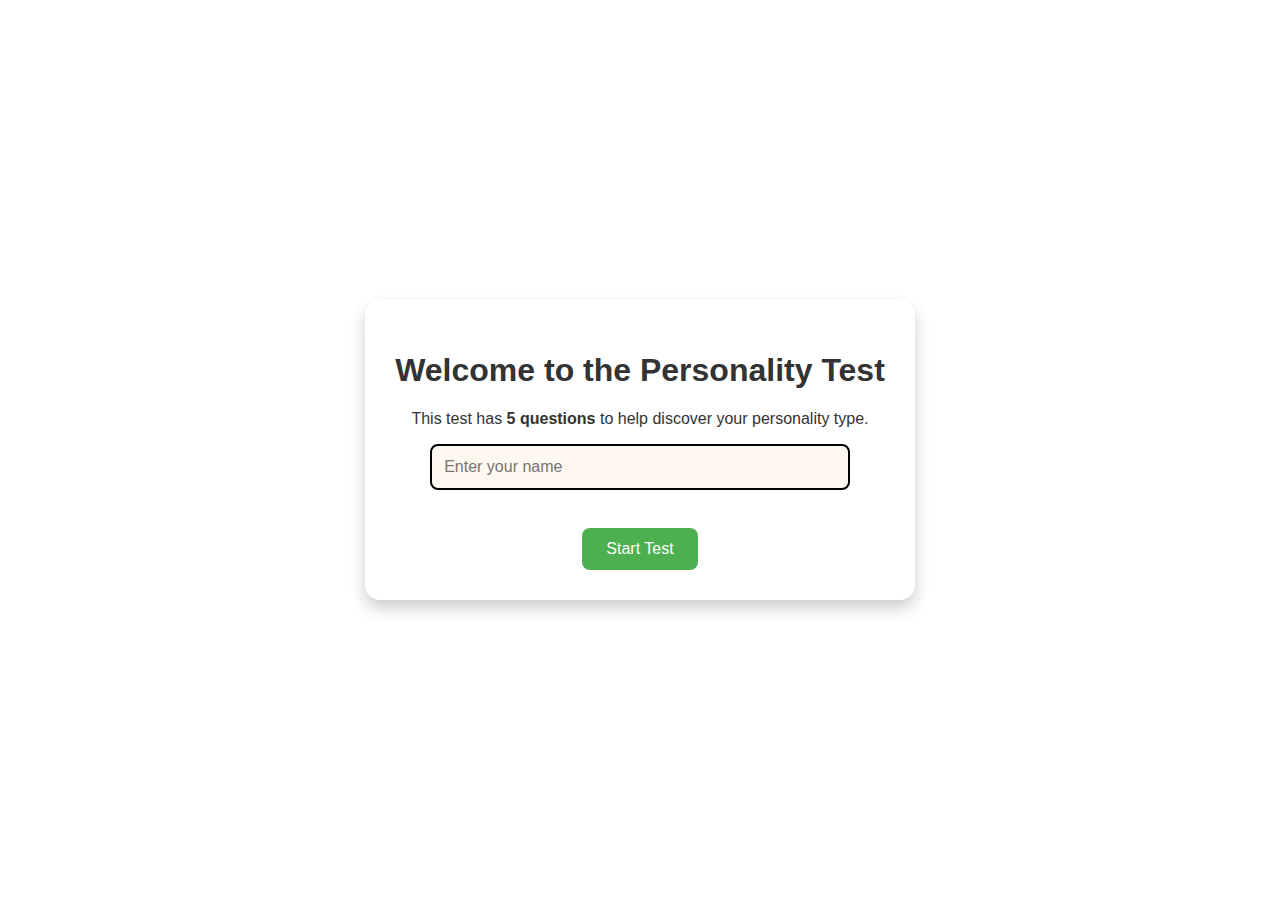
<file: index.html>
<!DOCTYPE html>
<html lang="en">
  <head>
    <meta charset="UTF-8" />
    <title>Personality Test Lobby</title>
    <link rel="stylesheet" href="styles.css" />
  </head>
  <body>
    <div class="center-box">
      <form action="question1.html" method="get">
        <h1>Welcome to the Personality Test</h1>
        <p>
          This test has <strong>5 questions</strong> to help discover your
          personality type.
        </p>
        <input
          type="text"
          name="username"
          placeholder="Enter your name"
          required
        />
        <br /><br />
        <button type="submit">Start Test</button>
      </form>
    </div>
  </body>
</html>
</file>
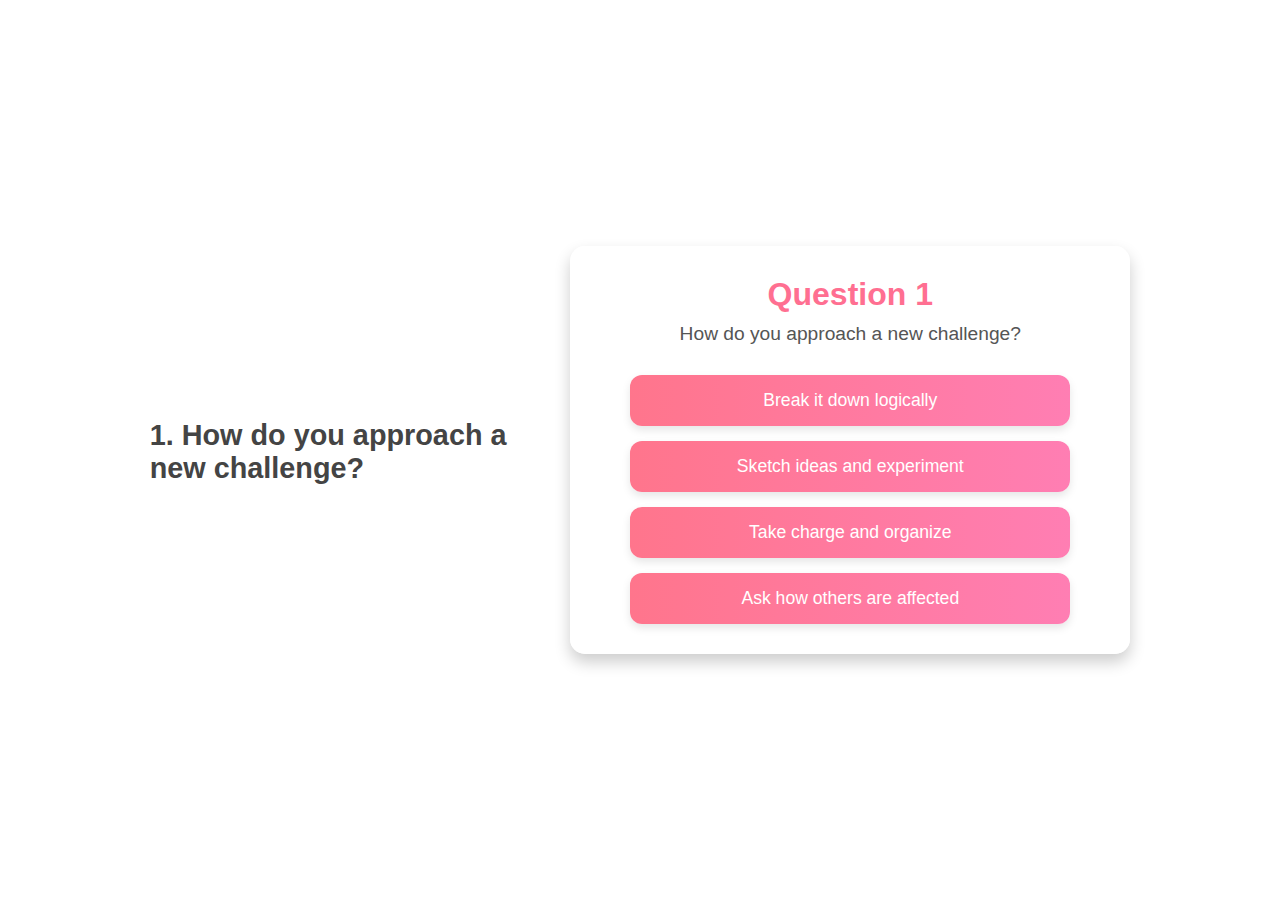
<file: question1.html>
<!DOCTYPE html>
<html lang="en">
  <head>
    <meta charset="UTF-8" />
    <title>Question 1</title>
    <link rel="stylesheet" href="styles.css" />
  </head>
  <body>
    <h2>1. How do you approach a new challenge?</h2>
    <div class="center-box">
      <div class="fancy-heading">
        <h2>Question 1</h2>
        <p class="subtext">How do you approach a new challenge?</p>
      </div>

      <div class="button-container">
        <a class="option-button" href="question2.html?q1=Analyst">
          Break it down logically</a
        >
        <a class="option-button" href="question2.html?q1=Creator">
          Sketch ideas and experiment</a
        >
        <a class="option-button" href="question2.html?q1=Leader">
          Take charge and organize</a
        >
        <a class="option-button" href="question2.html?q1=Helper">
          Ask how others are affected</a
        >
      </div>
    </div>
  </body>
</html>
</file>
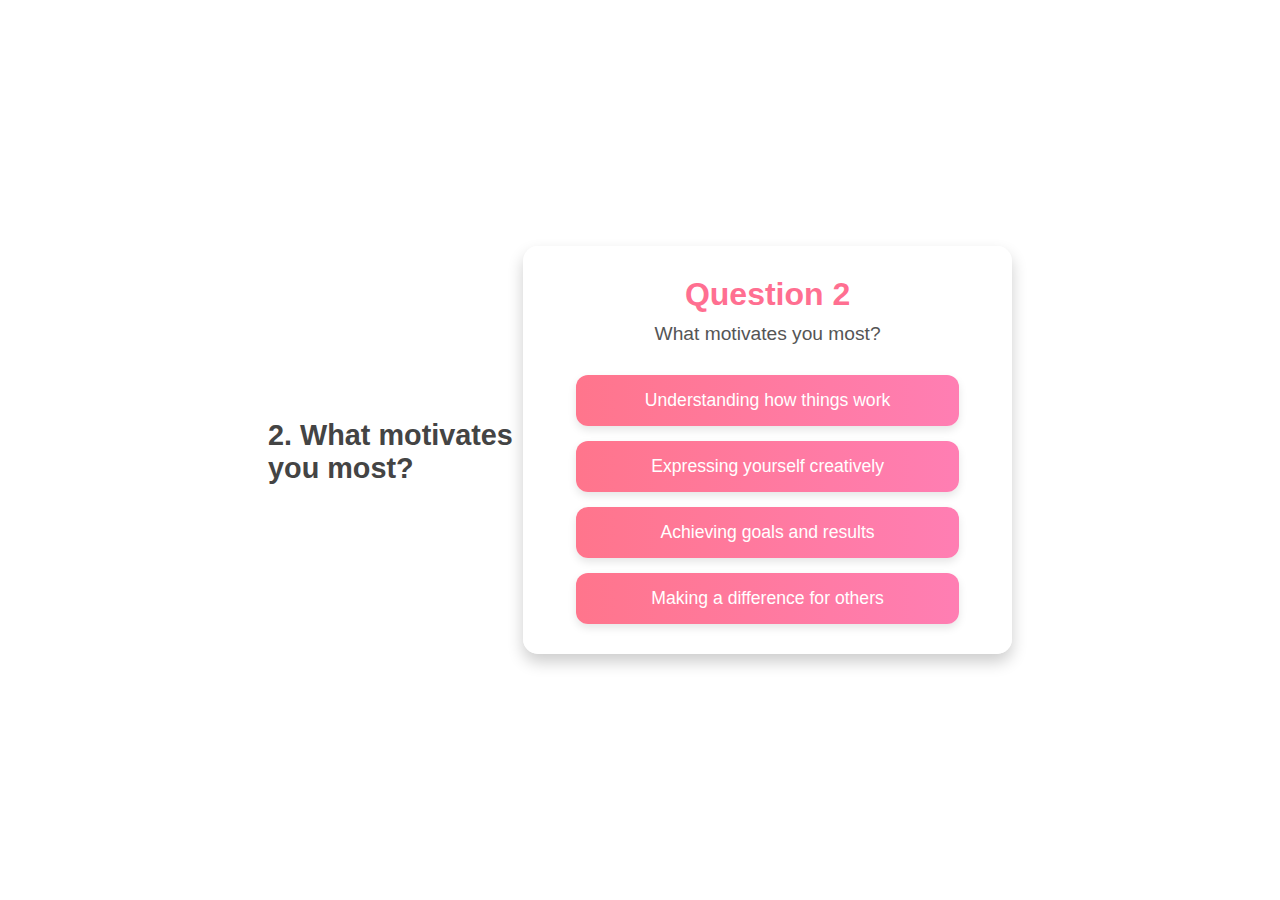
<file: question2.html>
<!DOCTYPE html>
<html lang="en">
  <head>
    <meta charset="UTF-8" />
    <title>Question 2</title>
    <link rel="stylesheet" href="styles.css" />
  </head>
  <body>
    <h2>2. What motivates you most?</h2>
    <div class="center-box">
      <div class="fancy-heading">
        <h2>Question 2</h2>
        <p class="subtext">What motivates you most?</p>
      </div>

      <div class="button-container">
        <a class="option-button" href="question3.html?q1=Analyst&q2=Analyst"
          >Understanding how things work</a
        >
        <a class="option-button" href="question3.html?q1=Analyst&q2=Creator"
          >Expressing yourself creatively</a
        >
        <a class="option-button" href="question3.html?q1=Analyst&q2=Leader"
          >Achieving goals and results</a
        >
        <a class="option-button" href="question3.html?q1=Analyst&q2=Helper"
          >Making a difference for others</a
        >
      </div>
    </div>
  </body>
</html>
</file>
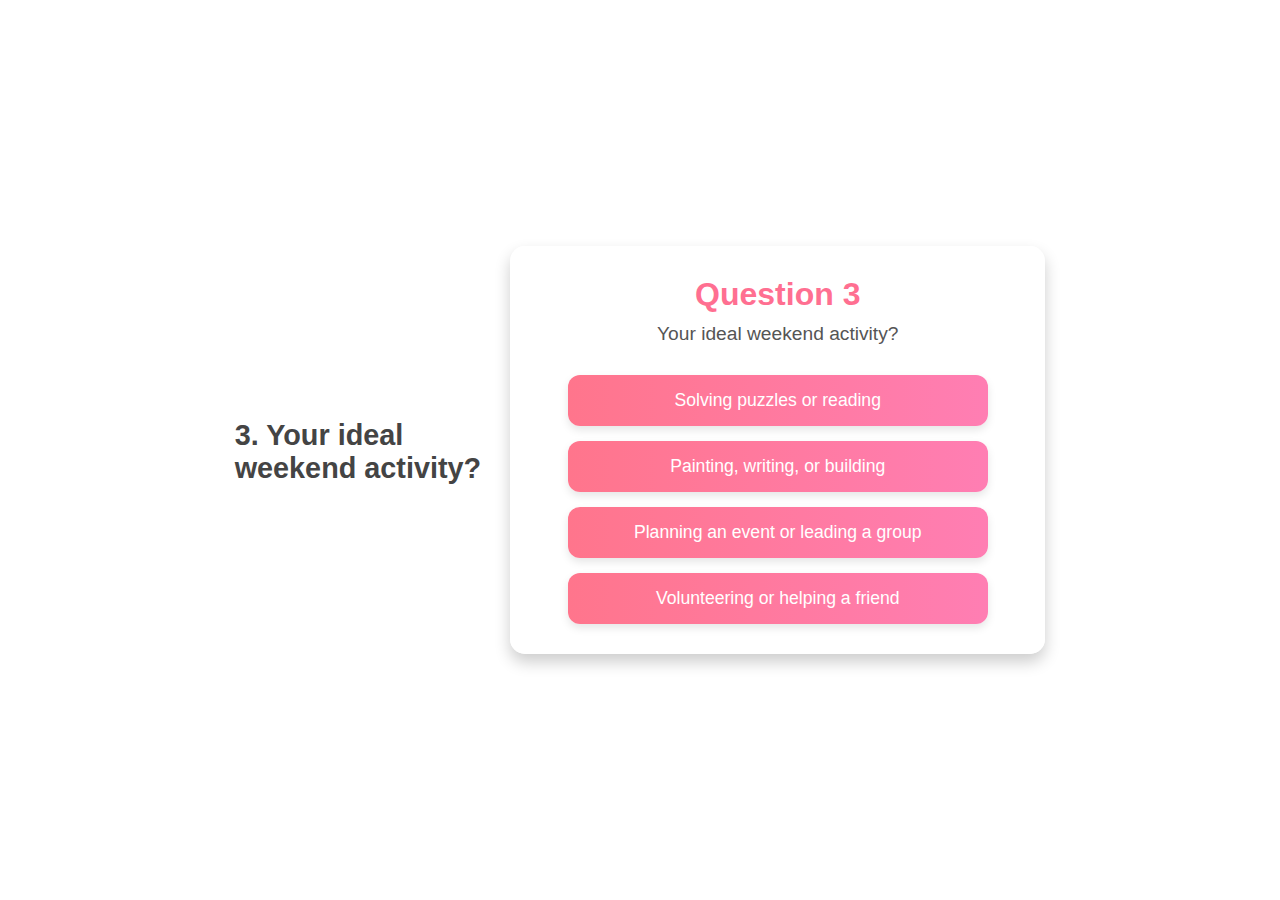
<file: question3.html>
<!DOCTYPE html>
<html lang="en">
  <head>
    <meta charset="UTF-8" />
    <title>Question 3</title>
    <link rel="stylesheet" href="styles.css" />
  </head>
  <body>
    <h2>3. Your ideal weekend activity?</h2>
    <div class="center-box">
      <div class="fancy-heading">
        <h2>Question 3</h2>
        <p class="subtext">Your ideal weekend activity?</p>
      </div>

      <div class="button-container">
        <a
          class="option-button"
          href="question4.html?q1=Analyst&q2=Creator&q3=Analyst"
        >
          Solving puzzles or reading
        </a>
        <a
          class="option-button"
          href="question4.html?q1=Analyst&q2=Creator&q3=Creator"
        >
          Painting, writing, or building
        </a>
        <a
          class="option-button"
          href="question4.html?q1=Analyst&q2=Creator&q3=Leader"
        >
          Planning an event or leading a group
        </a>
        <a
          class="option-button"
          href="question4.html?q1=Analyst&q2=Creator&q3=Helper"
        >
          Volunteering or helping a friend
        </a>
      </div>
    </div>
  </body>
</html>
</file>
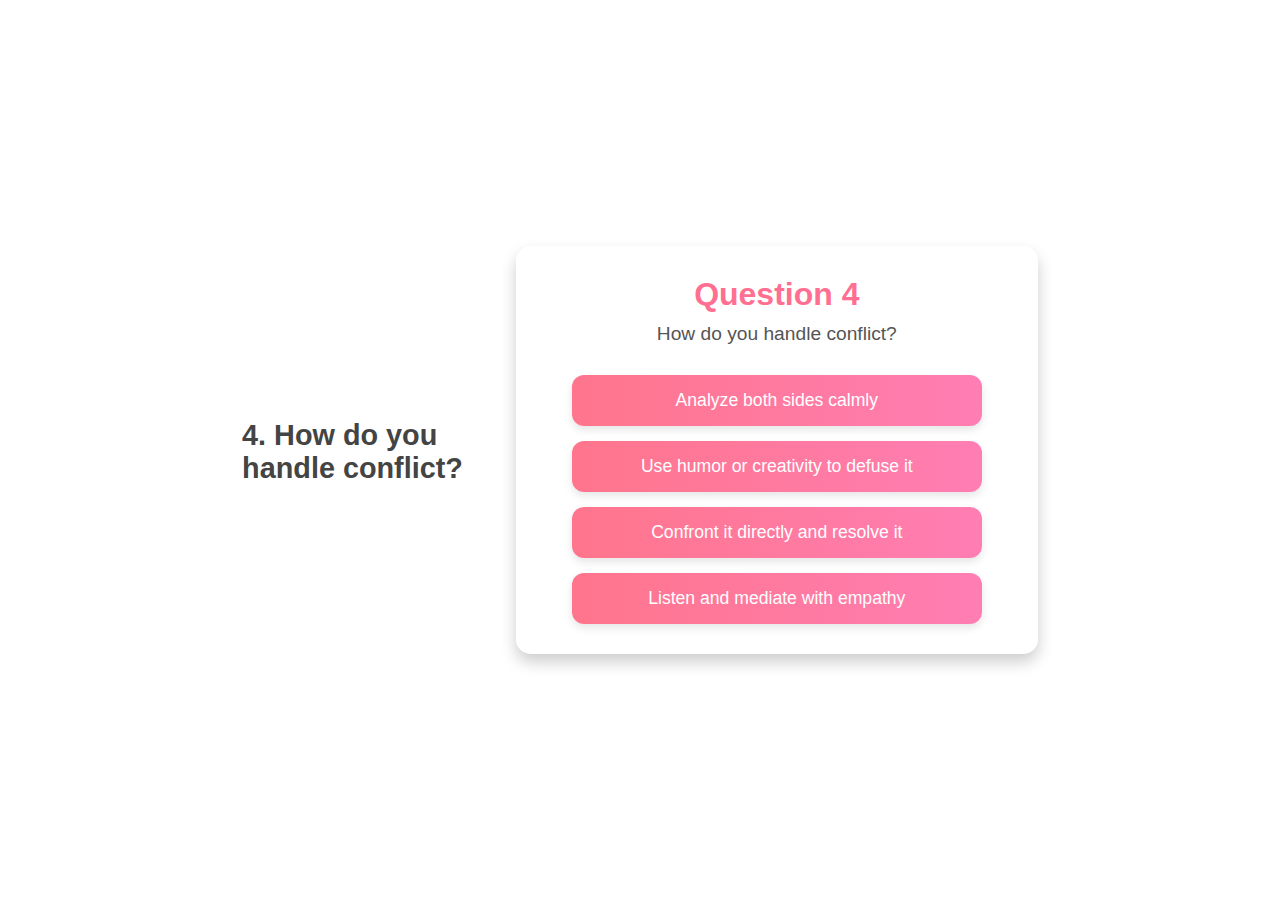
<file: question4.html>
<!DOCTYPE html>
<html lang="en">
  <head>
    <meta charset="UTF-8" />
    <title>Question 4</title>
    <link rel="stylesheet" href="styles.css" />
  </head>
  <body>
    <h2>4. How do you handle conflict?</h2>
    <div class="center-box">
      <div class="fancy-heading">
        <h2>Question 4</h2>
        <p class="subtext">How do you handle conflict?</p>
      </div>

      <div class="button-container">
        <a
          class="option-button"
          href="question5.html?q1=Analyst&q2=Creator&q3=Analyst&q4=Analyst"
        >
          Analyze both sides calmly
        </a>
        <a
          class="option-button"
          href="question5.html?q1=Analyst&q2=Creator&q3=Analyst&q4=Creator"
        >
          Use humor or creativity to defuse it
        </a>
        <a
          class="option-button"
          href="question5.html?q1=Analyst&q2=Creator&q3=Analyst&q4=Leader"
        >
          Confront it directly and resolve it
        </a>
        <a
          class="option-button"
          href="question5.html?q1=Analyst&q2=Creator&q3=Analyst&q4=Helper"
        >
          Listen and mediate with empathy
        </a>
      </div>
    </div>
  </body>
</html>
</file>
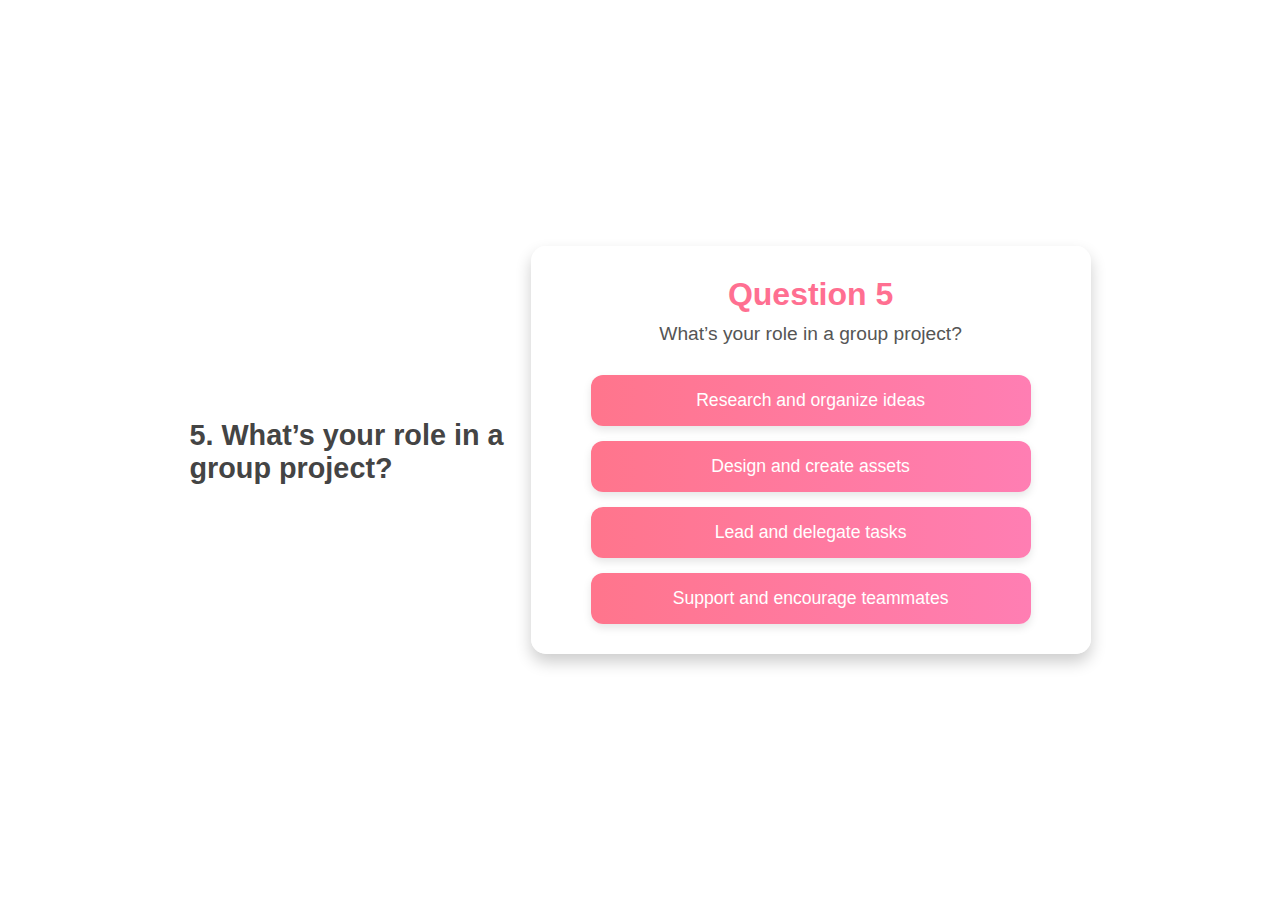
<file: question5.html>
<!DOCTYPE html>
<html lang="en">
  <head>
    <meta charset="UTF-8" />
    <title>Question 5</title>
    <link rel="stylesheet" href="styles.css" />
  </head>
  <body>
    <h2>5. What’s your role in a group project?</h2>
    <div class="center-box">
      <div class="fancy-heading">
        <h2>Question 5 </h2>
        <p class="subtext">What’s your role in a group project?</p>
      </div>

      <div class="button-container">
        <a class="option-button" href="result-analyst.html"
          >Research and organize ideas</a
        >
        <a class="option-button" href="result-creator.html"
          >Design and create assets</a
        >
        <a class="option-button" href="result-leader.html"
          >Lead and delegate tasks</a
        >
        <a class="option-button" href="result-helper.html"
          >Support and encourage teammates</a
        >
      </div>
    </div>
  </body>
</html>
</file>
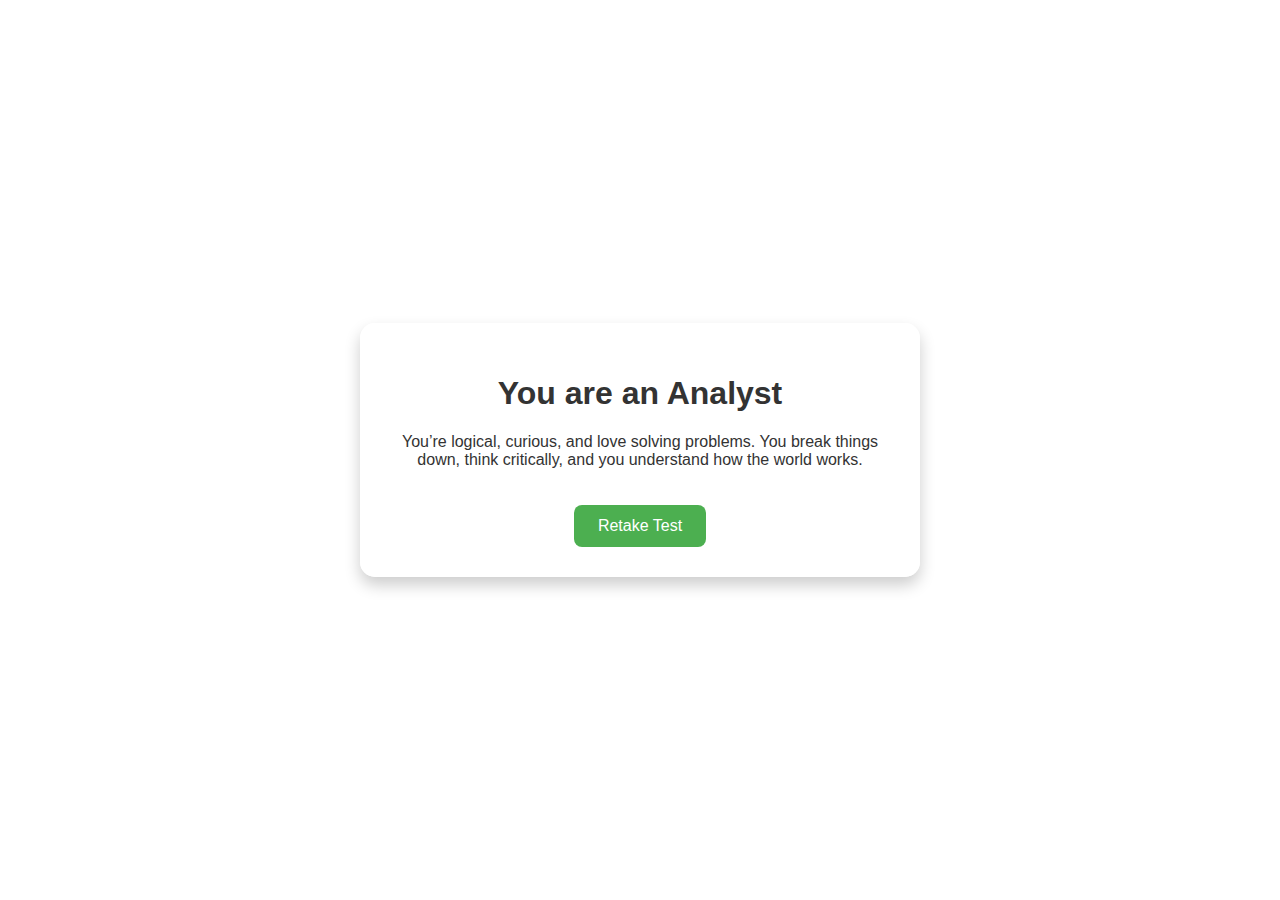
<file: result-analyst.html>
<!DOCTYPE html>
<html lang="en">
  <head>
    <meta charset="UTF-8" />
    <title>Your Personality Result</title>
    <link rel="stylesheet" href="styles.css" />
  </head>
  <body>
    <div class="center-box">
      <h1>You are an Analyst</h1>
      <p>
        You’re logical, curious, and love solving problems. You break things
        down, think critically, and you understand how the world works.
      </p>
      <button onclick="location.href='index.html'" class="retake-button">
        Retake Test
      </button>
    </div>
  </body>
</html>
</file>
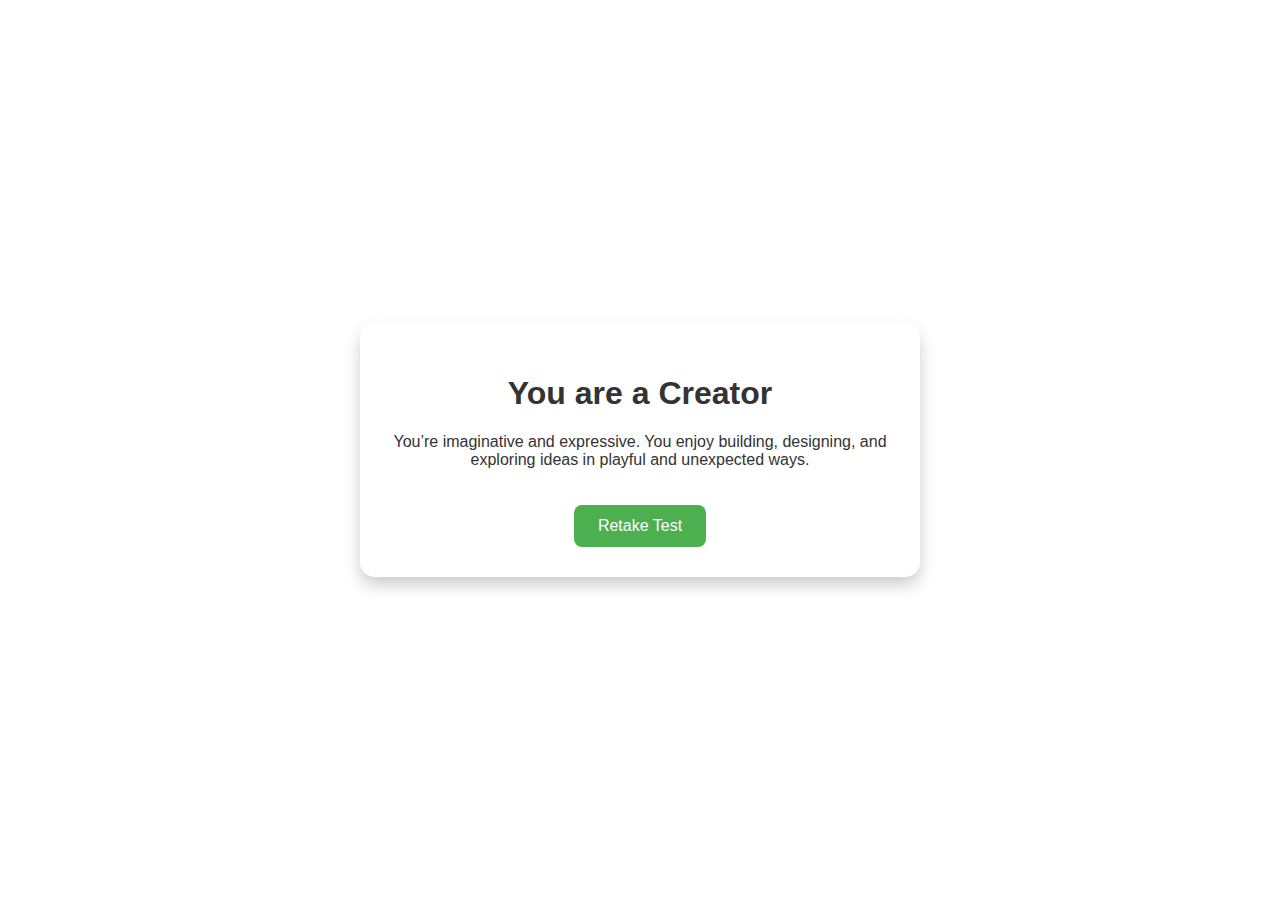
<file: result-creator.html>
<!DOCTYPE html>
<html lang="en">
  <head>
    <meta charset="UTF-8" />
    <title>Your Personality Result</title>
    <link rel="stylesheet" href="styles.css" />
  </head>
  <body>
    <div class="center-box">
      <h1>You are a Creator</h1>
      <p>
        You’re imaginative and expressive. You enjoy building, designing, and
        exploring ideas in playful and unexpected ways.
      </p>
      <button onclick="location.href='index.html'" class="retake-button">
        Retake Test
      </button>
    </div>
  </body>
</html>
</file>
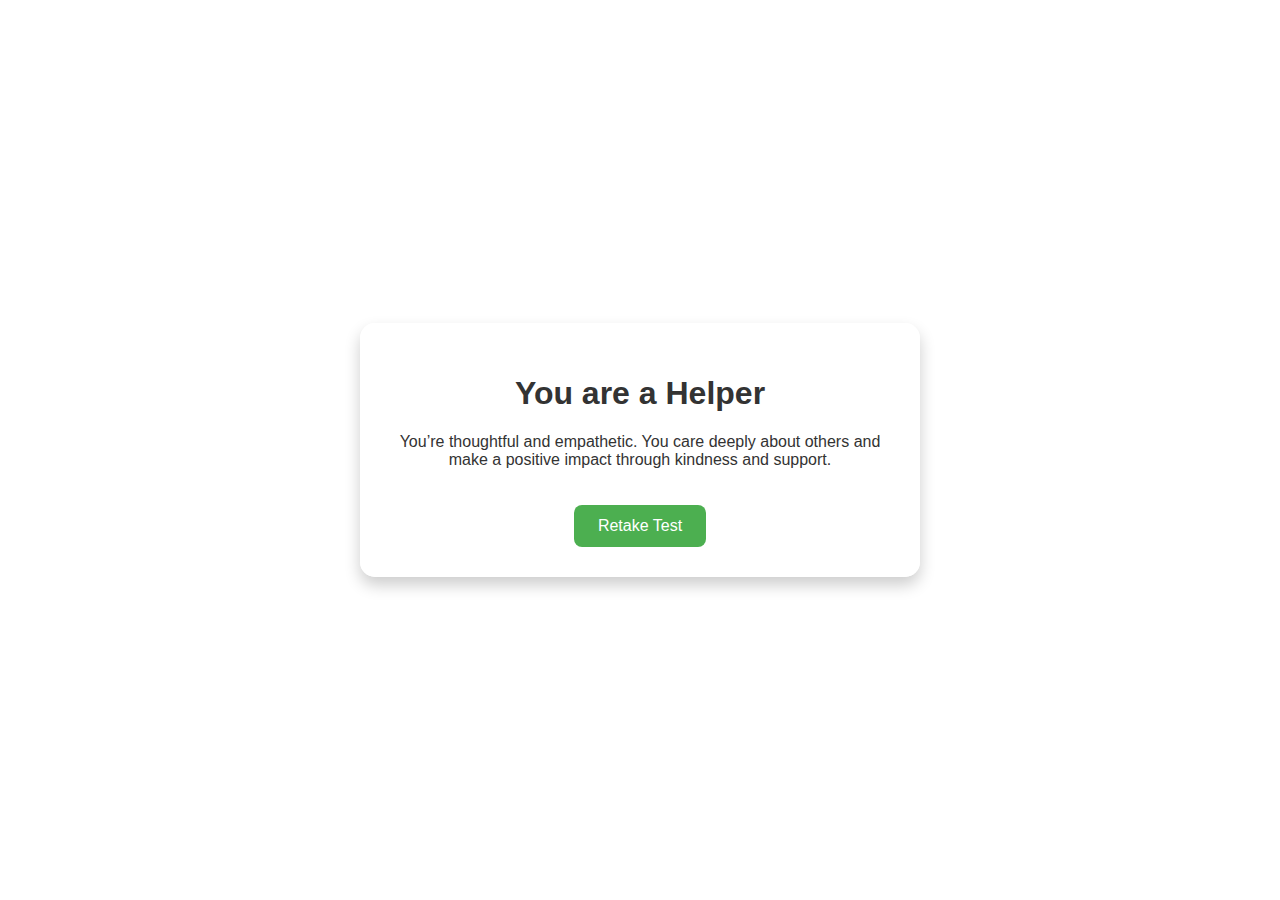
<file: result-helper.html>
<!DOCTYPE html>
<html lang="en">
  <head>
    <meta charset="UTF-8" />
    <title>Your Personality Result</title>
    <link rel="stylesheet" href="styles.css" />
  </head>
  <body>
    <div class="center-box">
      <h1>You are a Helper</h1>
      <p>
        You’re thoughtful and empathetic. You care deeply about others and make
        a positive impact through kindness and support.
      </p>
      <button onclick="location.href='index.html'" class="retake-button">
        Retake Test
      </button>
    </div>
  </body>
</html>
</file>
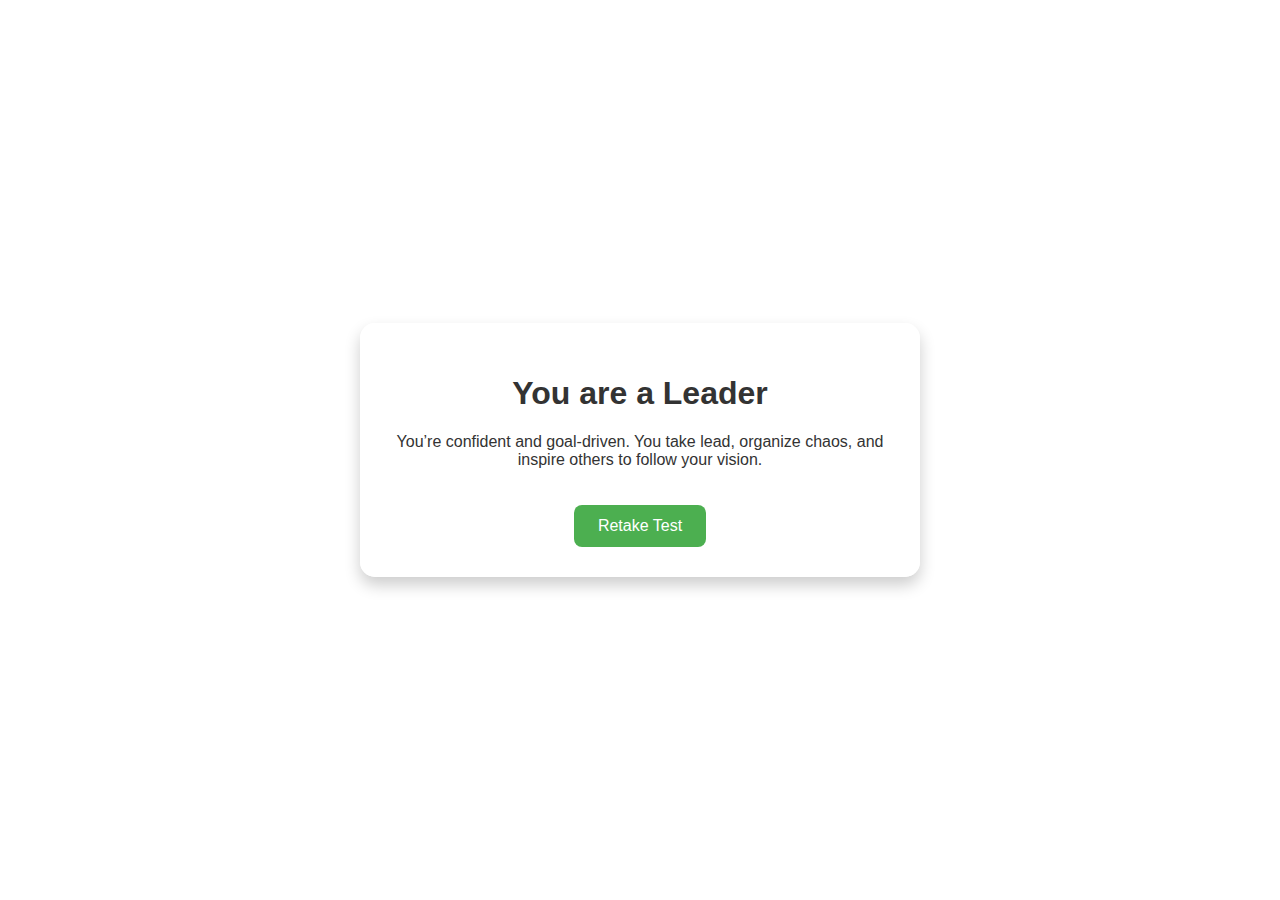
<file: result-leader.html>
<!DOCTYPE html>
<html lang="en">
  <head>
    <meta charset="UTF-8" />
    <title>Your Personality Result</title>
    <link rel="stylesheet" href="styles.css" />
  </head>
  <body>
    <div class="center-box">
      <h1>You are a Leader </h1>
      <p>
        You’re confident and goal-driven. You take lead, organize chaos, and
        inspire others to follow your vision.
      </p>
      <button onclick="location.href='index.html'" class="retake-button">
        Retake Test
      </button>
    </div>
  </body>
</html>
</file>
<file: styles.css>
/* Full viewport layout and animated background */
html,
body {
  margin: 0;
  padding: 0;
  height: 100vh;
  font-family: 'Segoe UI', Arial, sans-serif;
  color: #333;
  display: flex;
  justify-content: center;
  align-items: center;
  animation: changeBackground 12s infinite;
  transition: background 1s ease-in-out;
}

/* Background animation keyframes */
@keyframes changeBackground {
  0% {
    background: linear-gradient(to right, #ff9a9e, #fad0c4);
  }
  25% {
    background: linear-gradient(to right, #a1c4fd, #c2e9fb);
  }
  50% {
    background: linear-gradient(to right, #fbc2eb, #a6c1ee);
  }
  75% {
    background: linear-gradient(to right, #d4fc79, #96e6a1);
  }
  100% {
    background: linear-gradient(to right, #ff9a9e, #fad0c4);
  }
}

/* Centered container */
.center-box {
  background: #ffffffcc;
  padding: 30px;
  border-radius: 15px;
  box-shadow: 0 8px 16px rgba(0, 0, 0, 0.2);
  text-align: center;
  width: 90%;
  max-width: 500px;
  animation: fadeIn 1s ease-in;
}

/* Fade-in animation */
@keyframes fadeIn {
  from {
    opacity: 0;
    transform: translateY(20px);
  }
  to {
    opacity: 1;
    transform: translateY(0);
  }
}

/* Question text */
h2 {
  font-size: 1.8em;
  margin-bottom: 20px;
  color: #444;
}

/* Button container */
.button-container {
  display: flex;
  flex-direction: column;
  gap: 15px;
  align-items: center;
  margin-top: 20px;
}

/* Option buttons */
.option-button {
  display: block;
  width: 80%;
  max-width: 400px;
  padding: 15px 20px;
  text-align: center;
  font-size: 1.1em;
  text-decoration: none;
  color: #fff;
  background: linear-gradient(to right, #ff758c, #ff7eb3);
  border-radius: 12px;
  box-shadow: 0 4px 8px rgba(0, 0, 0, 0.1);
  transition: transform 0.2s ease, box-shadow 0.2s ease;
}

.option-button:hover {
  transform: scale(1.05);
  box-shadow: 0 6px 12px rgba(0, 0, 0, 0.2);
}

/* Input styling (if used on other pages) */
input[type='text'] {
  padding: 12px;
  font-size: 1em;
  width: 80%;
  border-radius: 8px;
  border: 2px solid #000000;
  background-color: #fff8f0;
  transition: border-color 0.3s ease;
}

input[type='text']:focus {
  border-color: #000000;
  outline: none;
}

/* Submit button (if used on other pages) */
button {
  margin-top: 20px;
  background-color: #4caf50;
  color: white;
  border: none;
  padding: 12px 24px;
  font-size: 1em;
  border-radius: 8px;
  cursor: pointer;
  transition: background-color 0.3s ease;
}

button:hover {
  background-color: #45a049;
}
.fancy-heading {
  margin-bottom: 30px;
  animation: fadeSlideDown 1s ease;
}

.fancy-heading h2 {
  font-size: 2em;
  color: #ff6f91;
  margin: 0;
  text-shadow: 1px 1px 2px #fff;
}

.subtext {
  font-size: 1.2em;
  color: #555;
  margin-top: 10px;
}

/* Entrance animation */
@keyframes fadeSlideDown {
  from {
    opacity: 0;
    transform: translateY(-20px);
  }
  to {
    opacity: 1;
    transform: translateY(0);
  }
}
</file>
